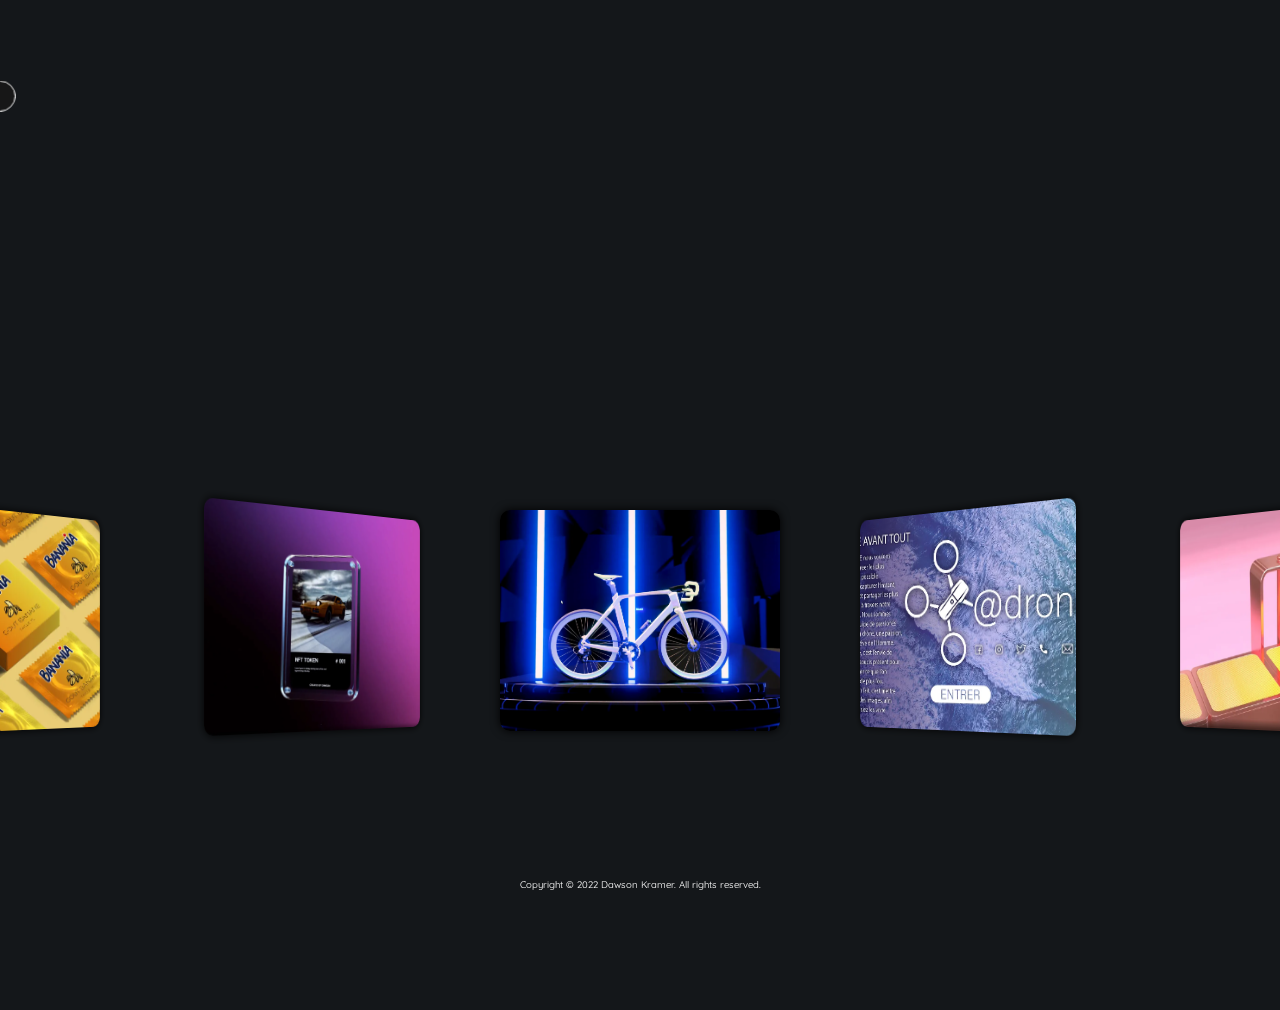
<file: index.html>
<!DOCTYPE html>
<html lang="en">
  <head>
    <meta charset="utf-8" />
    <meta name="viewport" content="width=device-width, initial-scale=1" />
    <meta name="author" content="Dawson Kramer" />
    <meta
      name="description"
      content="Welcome to my portfolio, showcasing my skills and passion for Web Design. Browse through my recent work and get in touch to learn how I can contribute to your future projects. -Page d'accueil"
    />
    <meta
      name="keywords"
      content="Web Design, 3D, Editing, Development, Coding, Trends, CSS, HTML, JavaScript, Wordpress, Website, Photo, Video, Portfolio, France, Student, Science, Computer"
    />
    <meta name="theme-color" content="#14171A" />
    <title>Dawson Kramer</title>
    <!-- FEUILLES DE STYLE -->
    <link rel="stylesheet" type="text/css" href="STYLE/style.min.css" />
    <link rel="stylesheet" href="STYLE/stylecarousel.min.css" />
    <!-- LIEN CANONIQUE -->
    <link rel="canonical" href="https://dawson-kramer.netlify.app/" />
    <!-- PWA -->
    <link rel="manifest" href="manifest.json" />
    <script>
      navigator.serviceWorker.register("sw.js");
    </script>
    <!-- ICONE APPLE TOUCH IOS -->
    <link rel="apple-touch-icon" href="IMG/ICONE512.png" />
  </head>

  <body onload="hoverlanavbartimed()">
    <!----- CURSEUR ----->
    <div id="curseur"></div>

    <!-- Install button, hidden by default -->
    <div id="installContainer" class="hidden">
      <button
        onmouseover="black()"
        onmouseleave="white()"
        id="butInstall"
        class="pwa"
        type="button"
      >
        Install
      </button>
    </div>

    <!----- NAVBAR ----->
    <div class="navdiv">
      <div id="contour" class="contour">
        <div
          id="navbar"
          class="navbar"
          onmouseover="black()"
          onmouseleave="doublefunc()"
        >
          <span onclick="location.href='about.html'">About me</span>
          <span onclick="location.href='work.html'">My Work</span>
          <span onclick="location.href='contact.html'">Contact</span>
        </div>
      </div>
    </div>

    <!----- HEADER ----->
    <header>
      <img
        onmouseover="black()"
        onmouseleave="white()"
        onclick="location.href='index.html'"
        src="IMG/dk-logo.svg"
        class="dklogo"
        alt="logo dawson kramer (accueil)"
      />
      <p
        onmouseover="black()"
        onmouseleave="white()"
        onclick="location.href='index.html'"
        class="dawson"
      >
        DAWSON KRAMER
      </p>
    </header>

    <!----- CORPS DE LA PAGE ----->
    <h1 class="landingtext">Designing for eye pleasure</h1>

    <div class="container">
      <p>
        Hey, welcome to my website. <br />I am Dawson Kramer and I do
        <span class="typed-text"></span>
        <span class="cursor">&nbsp;</span>
      </p>
    </div>

    <div class="flexbox">
      <img class="memoji" src="IMG/memoji.webp" alt="memoji dawson kramer" />
    </div>

    <!----- CAROUSEL ----->
    <div class="carousel">
      <div class="carousel__body">
        <div class="carousel__prev"><i class="far fa-angle-left"></i></div>
        <div class="carousel__next"><i class="far fa-angle-right"></i></div>
        <div class="carousel__slider">
          <div class="carousel__slider__item">
            <div class="item__3d-frame">
              <div class="item__3d-frame__box item__3d-frame__box--front">
                <img
                  onmouseover="black()"
                  onmouseleave="white()"
                  onclick="location.href='index.html'"
                  src="../IMG/01.webp"
                  alt=""
                />
              </div>
            </div>
          </div>
          <div class="carousel__slider__item">
            <div class="item__3d-frame">
              <div class="item__3d-frame__box item__3d-frame__box--front">
                <img
                  onmouseover="black()"
                  onmouseleave="white()"
                  onclick="location.href='index.html'"
                  src="../IMG/02.webp"
                  alt=""
                />
              </div>
            </div>
          </div>
          <div class="carousel__slider__item">
            <div class="item__3d-frame">
              <div class="item__3d-frame__box item__3d-frame__box--front">
                <img
                  onmouseover="black()"
                  onmouseleave="white()"
                  onclick="location.href='index.html'"
                  src="../IMG/03.webp"
                  alt=""
                />
              </div>
            </div>
          </div>
          <div class="carousel__slider__item">
            <div class="item__3d-frame">
              <div class="item__3d-frame__box item__3d-frame__box--front">
                <img
                  onmouseover="black()"
                  onmouseleave="white()"
                  onclick="location.href='index.html'"
                  src="../IMG/04.webp"
                  alt=""
                />
              </div>
            </div>
          </div>
          <div class="carousel__slider__item">
            <div class="item__3d-frame">
              <div class="item__3d-frame__box item__3d-frame__box--front">
                <img
                  onmouseover="black()"
                  onmouseleave="white()"
                  onclick="location.href='index.html'"
                  src="../IMG/05.webp"
                  alt=""
                />
              </div>
            </div>
          </div>
          <div class="carousel__slider__item">
            <div class="item__3d-frame">
              <div class="item__3d-frame__box item__3d-frame__box--front">
                <img
                  onmouseover="black()"
                  onmouseleave="white()"
                  onclick="location.href='index.html'"
                  src="../IMG/06.webp"
                  alt=""
                />
              </div>
            </div>
          </div>
          <div class="carousel__slider__item">
            <div class="item__3d-frame">
              <div class="item__3d-frame__box item__3d-frame__box--front">
                <img
                  onmouseover="black()"
                  onmouseleave="white()"
                  onclick="location.href='index.html'"
                  src="../IMG/07.webp"
                  alt=""
                />
              </div>
            </div>
          </div>
          <div class="carousel__slider__item">
            <div class="item__3d-frame">
              <div class="item__3d-frame__box item__3d-frame__box--front">
                <img
                  onmouseover="black()"
                  onmouseleave="white()"
                  onclick="location.href='index.html'"
                  src="../IMG/08.webp"
                  alt=""
                />
              </div>
            </div>
          </div>
          <div class="carousel__slider__item">
            <div class="item__3d-frame">
              <div class="item__3d-frame__box item__3d-frame__box--front">
                <img
                  onmouseover="black()"
                  onmouseleave="white()"
                  onclick="location.href='index.html'"
                  src="../IMG/09.webp"
                  alt=""
                />
              </div>
            </div>
          </div>
          <div class="carousel__slider__item">
            <div class="item__3d-frame">
              <div class="item__3d-frame__box item__3d-frame__box--front">
                <img
                  onmouseover="black()"
                  onmouseleave="white()"
                  onclick="location.href='index.html'"
                  src="../IMG/10.webp"
                  alt=""
                />
              </div>
            </div>
          </div>
        </div>
      </div>
    </div>

    <!----- FOOTER ----->
    <footer style="position: fixed">
      <p class="copyright">
        Copyright © 2022 Dawson Kramer. All rights reserved.
      </p>
    </footer>

    <script>
      if ("serviceWorker" in navigator) {
        navigator.serviceWorker.register("/sw.js", { scope: "/" });
      }
      const divInstall = document.getElementById("installContainer");
      const butInstall = document.getElementById("butInstall");
      window.addEventListener("beforeinstallprompt", (event) => {
        // Prevent the mini-infobar from appearing on mobile.
        event.preventDefault();
        console.log("👍", "beforeinstallprompt", event);
        // Stash the event so it can be triggered later.
        window.deferredPrompt = event;
        // Remove the 'hidden' class from the install button container.
        divInstall.classList.toggle("hidden", false);
      });
      butInstall.addEventListener("click", async () => {
        console.log("👍", "butInstall-clicked");
        const promptEvent = window.deferredPrompt;
        if (!promptEvent) {
          // The deferred prompt isn't available.
          return;
        }
        // Show the install prompt.
        promptEvent.prompt();
        // Log the result
        const result = await promptEvent.userChoice;
        console.log("👍", "userChoice", result);
        // Reset the deferred prompt variable, since
        // prompt() can only be called once.
        window.deferredPrompt = null;
        // Hide the install button.
        divInstall.classList.toggle("hidden", true);
      });
    </script>
    <script src="SCRIPT/carousel.min.js"></script>
    <script src="SCRIPT/curseuranim.min.js"></script>
    <script
      data-goatcounter="https://gccode4dawson-.goatcounter.com/count"
      async
      src="//gc.zgo.at/count.js"
    ></script>
  </body>
</html>
</file>
<file: STYLE/style.min.css>
@font-face{font-family:'01';src:url(../FONT/MuseoModerno-Italic-VariableFont_wght.ttf)}@font-face{font-family:'02';src:url(../FONT/Quicksand-VariableFont_wght.ttf)}@font-face{font-family:'03';src:url(../FONT/SansitaSwashed-VariableFont_wght.ttf)}html{font-family:'02',sans-serif;scroll-behavior:smooth;overflow-x:hidden;color:#fff}body{pointer-events:auto;z-index:1;margin:0;padding:0;background:#14171a;scroll-behavior:smooth}h1{opacity:0;text-align:center;font-weight:100;font-size:3rem;letter-spacing:.1rem;cursor:none}h2{color:#fff;text-align:center;margin:6rem 0 0 0;font-family:'03',cursive}h3{margin-left:5vw;opacity:0;animation:nav 1.3s ease-in-out 1.2s 1 normal forwards}h4{font-size:1.5rem;letter-spacing:.2rem}h5{font-size:1rem}footer{position:relative;bottom:0;text-align:center;color:#f5f5f5;width:100%}p{color:#fff;text-align:center;cursor:none}form{text-align:center;margin:auto;width:90vw}input{background:0 0;border:2px solid #fff;border-radius:2rem;padding:.2rem 1rem .2rem 1rem;transition:.4s}input:hover{transform:scale(1.2);transition:.4s}input[type=button]{font-size:1.1rem;padding-top:.3rem;color:#fff;opacity:0;position:relative;cursor:pointer;animation:reseaux .3s ease-out 1.8s 1 normal forwards}textarea{margin:auto;padding:1rem;resize:none;background:0 0;border:2px solid #fff;border-radius:2rem;color:#fff;margin:2rem;width:66vw;height:28vh;transition:.4s;outline:0;opacity:0;position:relative;cursor:none;animation:reseaux .3s ease-out 1.6s 1 normal forwards}textarea:hover{transform:scale(1.05);transition:.4s}textarea:focus{box-shadow:inset 0 0 30px #000}a{color:#fff;cursor:pointer;transition:.4s}a:hover{font-weight:900;letter-spacing:.1rem;transition:.4s}span{opacity:0;position:relative;animation:reseaux .3s ease-out 1.4s 1 normal forwards;cursor:pointer}::-webkit-scrollbar{width:16px}::-webkit-scrollbar-track{background:0 0}::-webkit-scrollbar-thumb{background:#f8f8ff;border:7px solid #14171a;border-radius:2rem}::-webkit-scrollbar-thumb:hover{background:#fff;border:5px solid #14171a}.white{color:#fff;border:2px solid #fff;border-radius:10rem;padding:.3rem .6rem .4rem .6rem;font-size:.8rem}.white:hover{transform:scale(1.2);transition:.3s}.flexbox{display:flex;flex-direction:column;align-items:center;justify-content:center}.flexline{display:flex;justify-content:space-evenly;flex-wrap:wrap}.flexlineleft{display:flex;justify-content:space-between;flex-wrap:wrap;position:relative;margin:auto}.flexlineleft2{display:flex;margin:auto;flex-wrap:wrap}.dklogo{opacity:0;position:absolute;top:5px;left:5px;width:45px;margin-left:5px;z-index:9;cursor:pointer;transition:.4s;transform-origin:left top;animation:dk 1s ease-in-out .1s 1 normal forwards}.dklogo:hover{transform:scale(1.2)}.dawson{margin-top:12px;color:#14171a;z-index:1;position:absolute;top:9px;font-size:.8rem;font-weight:200;letter-spacing:.2rem;transform-origin:left;animation:dawson 1.3s ease-in-out .4s 1 normal forwards}.navbar{opacity:0;box-shadow:0 0 25px 4px #000;margin-left:auto;margin-right:auto;font-family:'01',cursive;border-radius:2rem;width:128px;height:6px;font-size:0;display:flex;flex-direction:row;justify-content:space-evenly;transition:.4s ease-in-out;animation:navbar 1.3s ease-in-out 1.5s 1 normal forwards}.contour{display:flex;margin:auto;width:170px;padding:10px;transition:.5s ease-in-out}.contour:hover{width:32rem;transition:.4s ease-in-out}.contourhover{width:32rem;transition:.4s ease-in-out}.contour:hover .navbar{width:30rem;height:2.6rem;font-size:1.3rem;transition:.4s ease-in-out}.contourhovernavbar{width:30rem;height:2.6rem;font-size:1.3rem;transition:.4s ease-in-out}.navbar span{color:#14171a;font-weight:400;line-height:2;transition:.2s ease-in}.navbar span:hover{font-weight:900;letter-spacing:.05rem;transition:.3s}.navdiv{z-index:9;position:fixed;width:100vw;top:10px}.landingtext{opacity:0;font-family:'03',cursive;font-weight:600;margin-top:6rem;margin-bottom:0;margin-left:auto;margin-right:auto;animation:nav 1.3s ease-in-out .3s 1 normal forwards;transition:1s ease-in-out}.contactitre{font-family:'03',cursive;font-weight:700;margin-top:5rem;width:100vw;margin-left:auto;margin-right:auto;animation:nav 1.3s ease-in-out .3s 1 normal forwards;transition:1s ease-in-out}.contactitre:hover,.landingtext:hover{text-shadow:0 0 22px #fff}.copyright{font-size:.6rem;margin:.6rem}.memoji{width:200px;transform:translateY(30px);opacity:0;animation:nav 1.3s ease-in-out .6s 1 normal forwards}.scrolldown{font-size:.7rem;animation:animate2 2s infinite}.down{position:absolute;bottom:0;margin:auto;width:100%;margin-bottom:2rem}.petitalic{color:#fff;font-style:italic;text-align:center;margin:1rem 0 6rem 0;font-size:.6rem}.black{filter:sepia(1) contrast(2) brightness(2);border:none!important;transition:1s}.curseurinput{border:none;transform:scaleX(.3) scaleY(.6)!important;border-radius:0!important;background:#fff;width:6px!important;transition:width .4s,border-radius 1s,transform .4s!important}.icon{width:24px;padding-bottom:1rem}.contactinfo{width:70vw;margin:3rem auto 0 auto;padding:.3rem;border-radius:50rem}.contactinfo div{cursor:pointer}.avertissement{top:50vh;left:50vw;transform:translate(-50%,-50%);padding:3rem;border-radius:1rem;text-align:center;background:#14171a;margin-left:auto;margin-right:auto;position:absolute;z-index:9;box-shadow:0 0 40px #000;color:#fff;transition:.5s}.apparait{opacity:1;transition:.5s;pointer-events:unset}.disparait{opacity:0;transition:.5s;pointer-events:none}.msg{opacity:0;background:#fff;width:70vw;font-size:.9rem;font-weight:400;border-radius:1.3rem;color:#000;padding:.5rem .9rem .5rem .9rem;position:relative;word-wrap:break-word;margin-left:-webkit-calc(5vw + 55px);margin-left:-moz-calc(5vw + 55px);margin-left:calc(5vw + 55px);transform-origin:bottom left;animation:msganim .5s ease-out 1.4s 1 normal forwards}.msg:before{content:"";border-bottom-right-radius:.8rem .7rem;border-left:1rem solid #fff;left:-.35rem;transform:translate(0,-.2rem);bottom:-.1rem;height:2rem;position:absolute}.msg:after{content:"";bottom:-.1rem;height:3.5rem;position:absolute;background-color:#14171a;border-bottom-right-radius:.5rem;left:21px;transform:translate(-30.5px,-3px);width:10px}.pp{position:absolute;bottom:0;left:5vw;opacity:0;transform-origin:bottom left;animation:msganim .4s ease-in-out 1.2s 1 normal forwards}.reseaux{margin-top:4rem;width:100vw}.reseaux img{width:25px;transition:.3s}.reseaux img:hover{transform:scale(1.4);transition:.3s}.competences{margin-top:3rem}.trucs{border:2px solid #fff;border-radius:2rem;padding:.2rem .6rem .2rem .6rem;font-size:.7rem;margin-right:1rem;margin-bottom:1rem;margin-top:1rem}.un{opacity:0;animation:comp .3s ease-out 1.8s 1 normal forwards}.deux{opacity:0;animation:comp .3s ease-out 1.9s 1 normal forwards}.trois{opacity:0;animation:comp .3s ease-out 2s 1 normal forwards}.quatre{opacity:0;animation:comp .3s ease-out 2.1s 1 normal forwards}.cinq{opacity:0;animation:comp .3s ease-out 2.2s 1 normal forwards}.six{opacity:0;animation:comp .3s ease-out 2.3s 1 normal forwards}.sept{opacity:0;animation:comp .3s ease-out 2.4s 1 normal forwards}.huit{opacity:0;animation:comp .3s ease-out 2.5s 1 normal forwards}.neuf{opacity:0;animation:comp .3s ease-out 2.6s 1 normal forwards}.dix{opacity:0;animation:comp .3s ease-out 2.7s 1 normal forwards}.twitter{position:relative;opacity:0;animation:reseaux .3s ease-out 2.9s 1 normal forwards}.behance{position:relative;opacity:0;animation:reseaux .3s ease-out 3.1s 1 normal forwards}.linkedin{position:relative;opacity:0;animation:reseaux .3s ease-out 3.3s 1 normal forwards}.workdiv{opacity:0;animation:workanim 1s ease-out .8s 1 normal forwards}.workimg{display:flex;justify-content:center;margin:auto}.workimg img{margin-top:8rem;border-radius:1rem;width:280px;opacity:0;animation:comp .3s ease-out 1s 1 normal forwards}.worktitle{font-size:2.4rem;letter-spacing:.7rem;margin-bottom:0;opacity:0;animation:comp .3s ease-out 1.2s 1 normal forwards}.worktext{margin-bottom:4rem;opacity:0;animation:comp .3s ease-out 1.4s 1 normal forwards}.grostexte{width:100%;padding:0 5% 0 5%;margin-top:6rem}.titregrostexte{font-size:2rem;font-weight:800}.grostexte p{text-align:justify}.images{padding:3rem 5% 4rem 5%;justify-content:center;width:100%;display:flex;flex-wrap:wrap;gap:1rem}.divimage{width:400px}.divimage img{width:100%;height:100%;object-fit:cover;border-radius:5px}.timeline a{color:#000}.timeline a:hover{letter-spacing:1px!important}.copyalert{display:flex;flex-direction:column;align-items:center;justify-content:center;transform:translateY(-100px) scale(0);transition:.2s cubic-bezier(.37,.01,.72,1.23)}.copyafter{transform:translateY(-20px) scale(1)!important}.copied{z-index:2;background:#fff;width:120px;padding:.2rem;text-align:center;border-radius:2rem;color:#000}.triangle{z-index:1;width:20px;height:20px;background:#fff;transform:translateY(-35px) rotate(45deg)}.hidden{display:none}.pwa{z-index:9;position:fixed;box-shadow:0 0 20px #000;bottom:-2px;left:-2px;padding:.5rem 1.2rem .5rem 1rem;border:none;border-top-right-radius:1rem;background:#fff;transform-origin:left bottom;transition:.4s;cursor:pointer}.pwa:hover{transform:scale(1.2)}#curseur{z-index:99;width:1.8rem;height:1.8rem;border:1px solid #f5f5f5;border-radius:50%;position:absolute;transform:translate(-50%,-50%);pointer-events:none;backdrop-filter:grayscale();transition:border .5s,height .4s,width .4s,border-radius .2s,transform .4s}#download{margin-top:4rem;margin-bottom:4rem;opacity:0;animation:comp .3s ease-out 3.4s 1 normal forwards}#mail,#tel{width:120px;text-align:center;font-size:.7rem;opacity:0;position:relative;animation:reseaux .3s ease-out 2s 1 normal forwards}.container{font-size:1.2rem;display:flex;justify-content:center;align-items:center;opacity:0;margin-top:3rem;animation:comp .3s ease-out 1.4s 1 normal forwards}.container p{letter-spacing:1px;text-align:center;overflow:hidden}.container p span.typed-text{color:#fff}.container p span.cursor{display:inline-block;background-color:#ccc;margin-left:.1rem;width:3px;animation:blink 1s infinite}.container p span.cursor.typing{animation:none}@keyframes blink{0%{background-color:#ccc}49%{background-color:#ccc}50%{background-color:transparent}99%{background-color:transparent}100%{background-color:#ccc}}@keyframes dawson{from{color:#14171a;transform:scaleX(0)}to{color:#fff;transform:scaleX(1);margin-left:64px}}@keyframes dk{from{width:10px}to{width:45px;opacity:1}}@keyframes nav{from{transform:translateY(30px);opacity:0}to{transform:translateY(0);opacity:1}}@keyframes contenu{from{opacity:0}to{opacity:1}}@keyframes navbar{0%{background:#14171a;transform:scale(0)}50%{background:#fff;transform:scale(1.2)}100%{opacity:1;transform:scale(1);background:#fff}}@keyframes msganim{0%{transform:scale(0)}100%{transform:scale(1);opacity:1}}@keyframes comp{0%{transform:translateY(20px)}100%{opacity:1;transform:translateY(0)}}@keyframes reseaux{0%{bottom:-20px}100%{opacity:1;bottom:0}}@keyframes workanim{0%{opacity:0;transform:translateY(200px)}100%{opacity:1;transform:translateY(0)}}@media screen and (max-width:900px){header p{display:none}}
</file>
<file: STYLE/stylecarousel.min.css>
*{padding:0;margin:0}body>.carousel,html>.carousel{padding-top:20px}.carousel{position:relative;display:block;width:100%;box-sizing:border-box}.carousel img{width:100%;height:100%;border-radius:10px;object-fit:cover;cursor:pointer}.carousel__next,.carousel__prev{position:absolute;font-size:2.5rem;bottom:200px;z-index:9;transition:transform .25s ease}.carousel__next i,.carousel__prev i{cursor:pointer;color:#fff}.carousel__next:hover,.carousel__prev:hover{transform:scale(1.25)}.carousel__prev{left:40%}.carousel__next{right:40%}.carousel__body{width:100%;padding:40px 0 50px 0;overflow:hidden}.carousel__body .carousel__slider{position:relative;transition:transform .4s ease-in-out}.carousel__body .carousel__slider__item{position:relative;display:block;float:left;box-sizing:border-box;margin-left:20px;margin-right:20px}.carousel__body .carousel__slider__item .item__3d-frame{position:relative;width:100%;height:70%;transition:transform .4s ease-in-out;-webkit-transform-style:preserve-3d;transform-style:preserve-3d}.carousel__body .carousel__slider__item .item__3d-frame__box{display:flex;align-items:center;vertical-align:middle;text-align:center;position:absolute;width:100%;height:70%;box-sizing:border-box;border-radius:10px;box-shadow:0 0 10px #000;transition:.4s}.carousel__body .carousel__slider__item .item__3d-frame__box:hover{transform:scale(1.2)}
</file>
